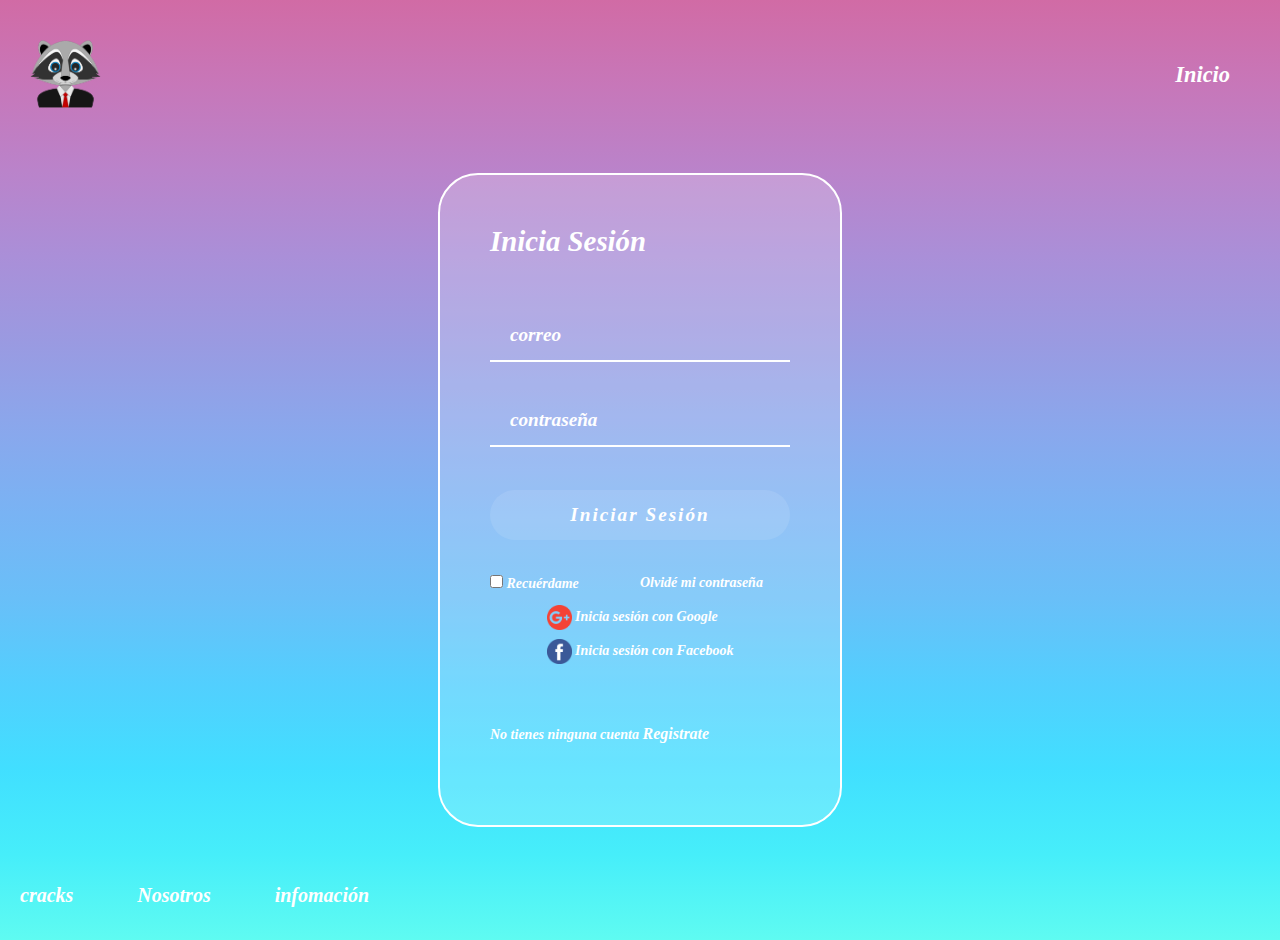
<file: login.html>
<!DOCTYPE html>
<html lang="en">
<head>
    <meta charset="UTF-8">
    <meta http-equiv="X-UA-Compatible" content="IE=edge">
    <meta name="viewport" content="width=device-width, initial-scale=1.0">
    <link rel="stylesheet" href="/css/style_login.css">
    <link rel="stylesheet" href="/media/mobile-login.css">

    <title>Proyecto</title>
</head>
<body>

    <div class="container">
        <div class="header">
            
            <div class="icono-header">
                <img src="./imagenes/iconos/icono2.svg" alt="icono_header">
            </div>
            <div class="menu">
                    <a href="#"> Inicio </a>
                    
            </div>
            
        </div>

        <div class="main">
                <div class="login__container">
                    <h2>Inicia Sesión</h2>

                    <form class="login__container--form">
                        <input class="input" type="text" placeholder="correo">
                        <input class="input" type="password" placeholder="contraseña">
                        <button class="button">Iniciar Sesión</button>
                        <div class="login__container--remember-me">
                            <label>
                                <input type="checkbox" name="" id="cbox1" value="checkbos"> Recuérdame
                            </label>
                            <a href="#">Olvidé mi contraseña</a>
                        </div>
                    </form>
                    <section class="login__container--social-media">
                        <div>
                            <img src="/imagenes/iconos/google-mas.png" alt="Google">
                            Inicia sesión con Google
                        </div>
                        <div>
                            <img src="/imagenes/iconos/facebook.png" alt="Facebook">
                            Inicia sesión con Facebook
                        </div>
                    </section>
                    <p class="login__container--registro">
                        No tienes ninguna cuenta <a href="#">Registrate</a>
                    </p>

                </div>
        </div>

        <div class="footer">
            <div class="footer-sencillo">
                <ul>
                    <li><a href="#"> cracks </a></li>
                    <li><a href="#"> Nosotros </a></li>
                    <li><a href="#"> infomación </a></li>
                </ul>
            </div>

        </div>


    </div>

</body>
</html>
</file>
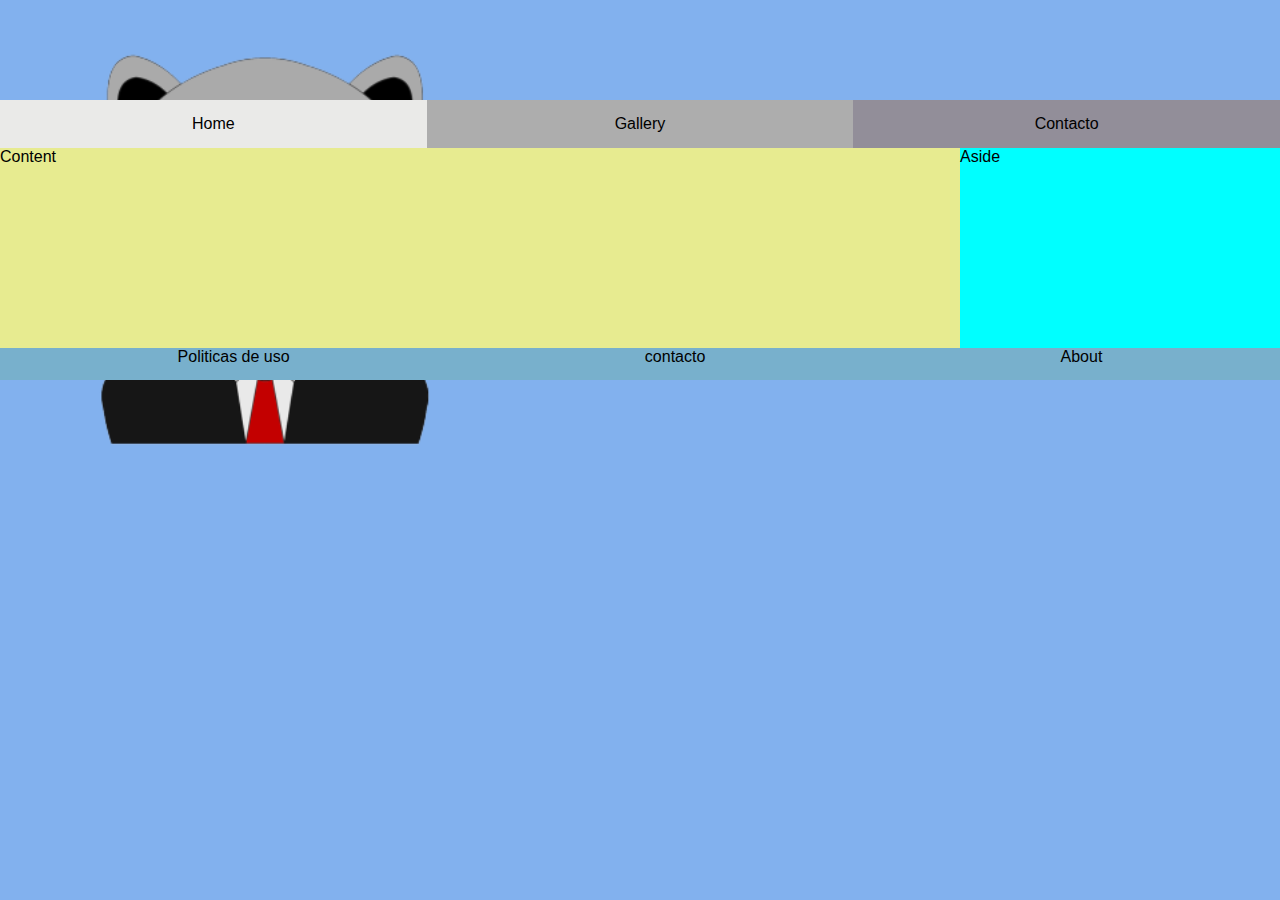
<file: Productos.html>
<!DOCTYPE html>
<html lang="en">
<head>
    <meta charset="UTF-8">
    <meta http-equiv="X-UA-Compatible" content="IE=edge">
    <meta name="viewport" content="width=device-width, initial-scale=1.0">
    <link rel="stylesheet" href="/css/style__productos.css">
    <title>Productos</title>
</head>
<body>

<div class="container">
        <div class="header"> 
            
            <img class="header__img" src="/imagenes/iconos/icono2.svg" alt="Platzi Video">
                <div class="header__menu">
                    <div class="header__menu--profile">
                        <img src="/imagenes/iconos/user-icon.png" alt="">
                        <p>Perfil</p>
                    </div>
                        <ul>
                            <li><a href="#">Cuenta</a></li>
                            <li><a href="#">Cerrar Sesión</a></li>
                        </ul>
                </div>

        </div>
        <div class="menu__header">
            <ul class="menu">
                <li class="menu__item"> <a href="#"> Home</a></li>
                 <li class="menu__item"><a href="#">Gallery</a> </li>
                 <li class="menu__item"><a href="#">Contacto</a></li>
              </ul>
        </div>
        <section class="contenedor">
            
            <section class="content">Content</section>
            <aside class="aside">Aside</aside>

        </section>

        <div class="footer">

            <li class="footer-item">Politicas de uso</li>
            <li class="footer-item">contacto</li>
            <li class="footer-item">About</li>

        </div>

</div>
    
</body>
</html>
</file>
<file: css/style_login.css>
* {
    margin: 0;
    padding: 0;
}
body{
    /*background: #CED4DA;
    background-image: url(/imagenes/fondo/pexels.jpg);*/
    background-image: linear-gradient(to bottom, #d16ba5, #c777b9, #ba83ca, #aa8fd8, #9a9ae1, #8aa7ec, #79b3f4, #69bff8, #52cffe, #41dfff, #46eefa, #5ffbf1);
    
   
   

}
.container{
    display: grid;
    grid-template-columns: repeat(4, 1fr);
    width: 100%;
}
.container > .header{
    grid-column: 1 / -1;
}
.header{
    display: grid;
    grid-template-columns: repeat(2 , 1fr);
    height: 150px;

    
}
.icono-header img{
    width: 100px;
    margin-left: 20px;
    margin-top: 10px;
}
.icono-header{
    display: grid;
    align-content: center;
    justify-content: start;
}
.menu{
    display: grid;
    align-content: center;
    justify-content: end;
    margin-right: 30px;
}
.menu a{
    font: oblique bold 140% cursive;
    padding: 15px 20px;
    text-decoration: none;
    color: #fff;
}
.menu  a:hover{
    font-weight: bold;
    text-decoration: underline;
}

/*Parte del LOgin------------------------------------------------------*/

.container > .main{
    grid-column: 1 /-1;
}
.main{
    display: grid;
    justify-content: center;
    align-content: center;
    min-height: calc(100vh - 200px);
    
    
}
.login__container{
    background-color: rgba(255, 255, 255, 0.2);
    border: 2px solid white;
    border-radius: 40px;
    color: white;
    padding: 50px 50px 30px;
    min-height: 570px;
    width: 300px;
    display: grid;
    justify-content: space-around;
    font: oblique bold 120% cursive;
}
.login__container--form{
    display: grid;
}
.login__container--form label{
    font-size: 14px;
}
.login__container--remember-me{
    color: white;
    display: grid;
    grid-template-columns: repeat(2, 150px);
    margin-top: 12px;
}
.login__container--remember-me a{
    color: white;
    font-size: 14px;
    text-decoration: none;

}
.login__container--remember-me a:hover{
    text-decoration: underline;
}
.login__container--social-media{
    display: grid;
    grid-auto-rows:minmax(20px, 34px);
    justify-content: center;
}
.login__container--social-media > div{
    font-size: 14px;

}
.login__container--social-media >div > img{
    vertical-align: middle;
    width: 25px;
}
.login__container--registro{
    font-size: 14px;
}
.login__container--registro a {
    font-size: 16px;
    color: white;
    font-weight: bold;
    text-decoration: none;
}
.login__container--registro a:hover{
    text-decoration: underline;
}
.input{
    
    background-color: transparent;
    border-left: 0px;
    border-right: 0px;
    border-top: 0px;
    border-bottom: 2px solid white;
    margin-bottom: 20px;
    padding: 0px 20px;
    outline: none;
    font: oblique bold 100% cursive;
    height: 50px;
}
::placeholder{
    color: white;
}
.button{
    background-color: rgba(255, 255, 255, 0.1);
    border: none;
    border-radius: 25px;
    color: white;
    cursor: pointer;
    font-size: 16px;
    font: oblique bold 100% cursive;
    height: 50px;
    letter-spacing: 2px;
    margin: 10px 0px;
}


/*Footerr---------------------------------------------------*/

.container > .footer{
    grid-column: 1 /-1;
}
.footer{
    display: grid;
    justify-content: start;
    align-content: center;
    height: 90px;
}
.footer-sencillo ul li{
    display: inline-block;
    list-style: none;
}
.footer-sencillo a{
    text-decoration: none;
    font: oblique bold 125% cursive;
    padding: 15px 20px;
    margin-right: 20px;
    color: #fff;
}
.footer-sencillo a:hover{
    text-decoration: underline;
}
</file>
<file: media/mobile-login.css>
@media (max-width:600px){

   .login__container{
       background-color: transparent;
       border: none;
       padding: 0px;
       width: 100%;
   }
   .footer{
       text-align: center;
       justify-content: center;
   }
   .footer ul li {
       display: inline-block;
   }

    
}
</file>
<file: css/style__productos.css>
*{
    margin: 0;
    padding: 0;
    box-sizing: border-box;
    font-family: 'Muli', sans-serif;
  }
  body {
    height: 100vh;
    font-size: 16px;
    background-color: rgb(130, 177, 238);
  }

  .container{
    display: grid;
    grid-template-columns: repeat(4 , 1fr );

  }

  .container > .header{
      grid-column: 1 / -1;
  }
  .container > .menu__header{
    grid-column: 1 / -1;
}
.container > .contenedor{
    grid-column: 1 / -1;
}
.container > .footer{
    grid-column: 1 / -1;
}


  
  .header {
    color: white;
    display: grid;
    grid-template-columns: repeat(2 , 1fr);
    height: 100px;
    align-items: center;
    top: 0px;
    width: 100%;
  }
  
 



  .menu__header{
      display: grid;
  }

  .menu {
    display: flex;
  }
  .menu__item {
    list-style: none;
    flex: 1;
    background: green;
    line-height: 3rem;
    text-align: center;
    transition: flex .5s;
  }
  .menu__item:hover {
    flex: 8;
  }
  ul.menu li:nth-child(1) {
    background: #EAEAE8;
    color: black;
  }
  ul.menu li:nth-child(2) {
    background: #ADADAD;
    color: black;
  }
  ul.menu li:nth-child(3) {
    background: #928E99;
    color: black;
  }
  .menu a{
      text-decoration: none;
      color: #000;
  }
  
  .contenedor {
    display: flex;
    height: inherit;
    height: 200px;
  } 
  .content {
    background: #E7EB90;
    flex: 1;
  }
  .aside {
    background: cyan;
    flex: 0 0 25%;
  }
  .footer {
    background: #78B0CC;
    height: 2rem;
    margin-top: auto;
    display: flex;
    justify-content: space-around;
    list-style: none;
  }
</file>
